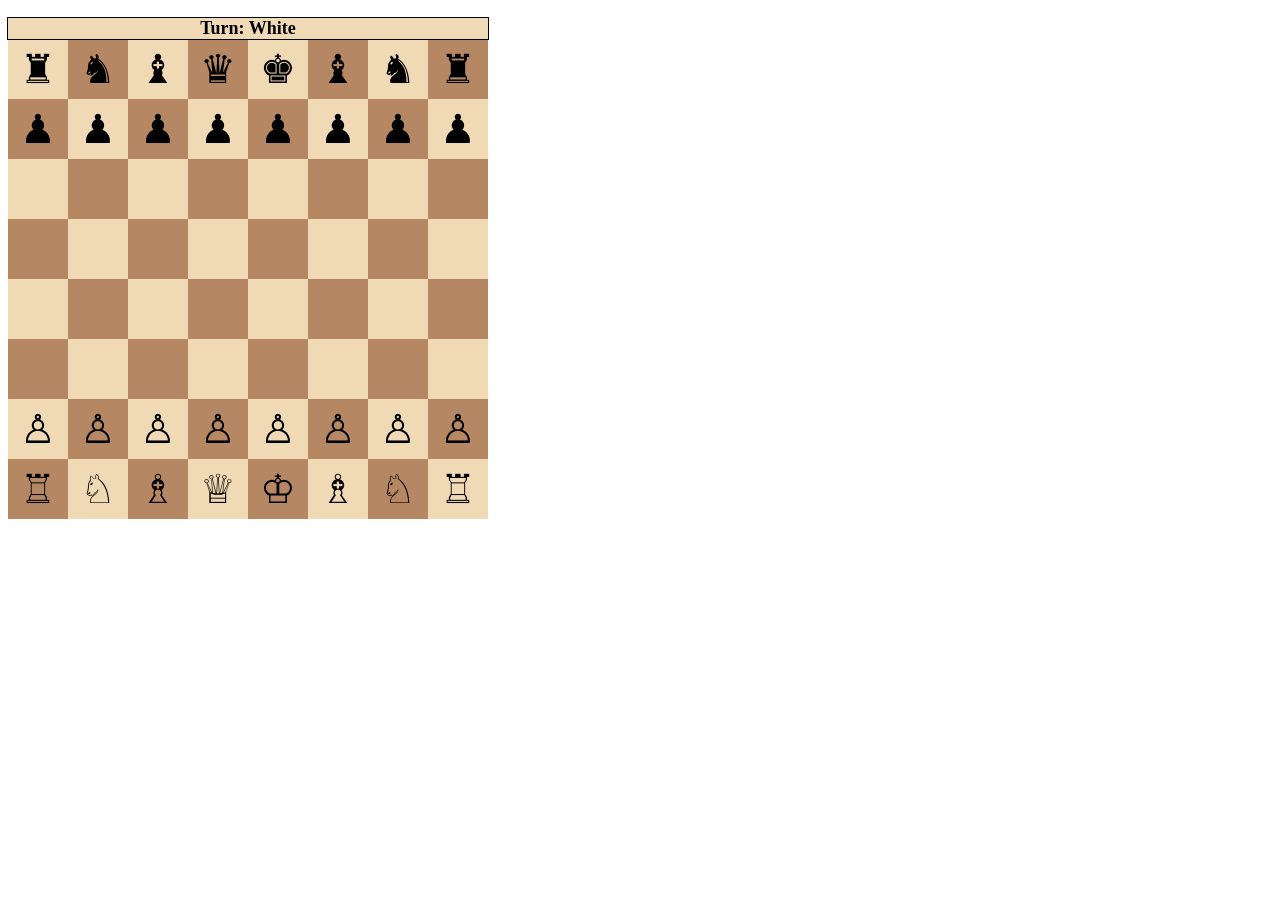
<file: index.html>
<!DOCTYPE html>
<html lang="en">
<head>
    <meta charset="UTF-8">
    <link rel="stylesheet" href="style.css">
    <meta name="viewport" content="width=device-width, initial-scale=1.0">
    <title>Ruinchess</title>
</head>
<body>
    <div id="status"></div>
   <div id="board"></div>
   
   <script src="script.js"></script>
</body> 
</html>
</file>
<file: style.css>
#board {
    display: grid;
    width: 480px;
    height: 480px;
    grid-template-columns: repeat(8, 1fr);
    grid-template-rows: repeat(8, 1fr);
}
.light{
    background-color:#f0d9b5;
}  
.dark{
    background-color:#b58863;
}
.square {
    width: 60px;
    height: 60px;
    font-size: 40px;
    display: flex;
    align-items: center;
    justify-content: center;
}
.selected{
    outline: 3px solid gold; 
    outline-offset: -3px;
}

#status {
    margin-top: 18px;
    font-size: 18px;
    font-weight: bold;
    text-align: center;
    background-color: #f0d9b5;
    width: 480px;
    outline: 1px solid black;
}
</file>
